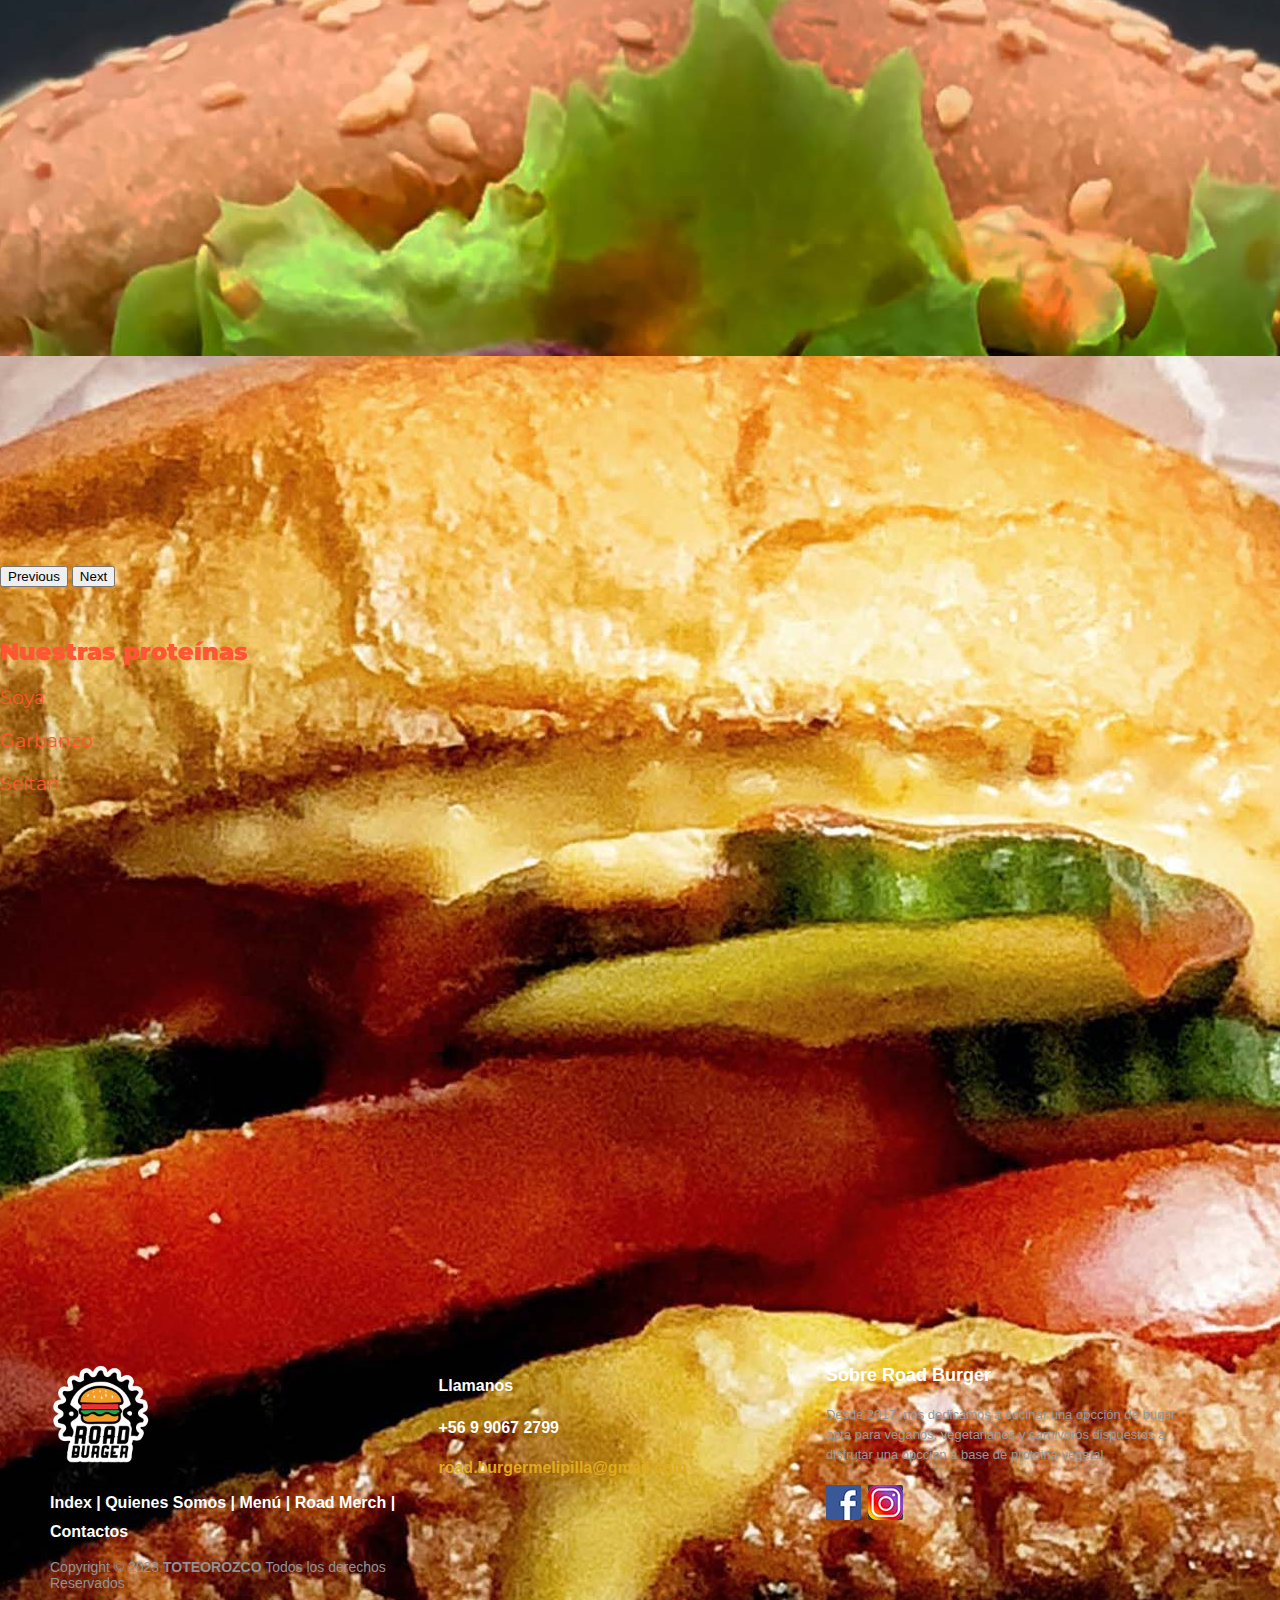
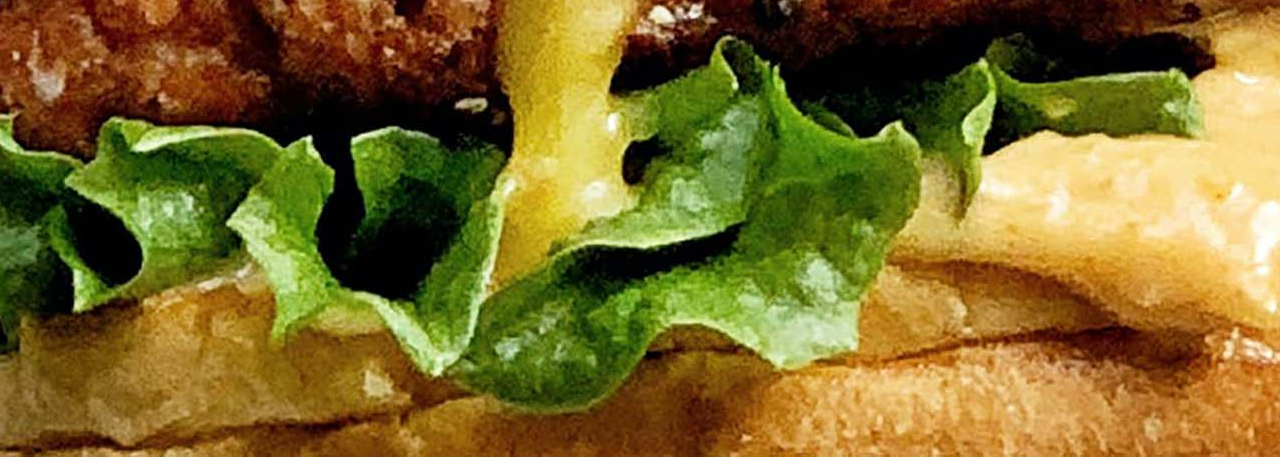
<file: index.html>
<!DOCTYPE html>
<html lang="en">
<head>
    <meta charset="UTF-8">
    <meta name="viewport" content="width=device-width, initial-scale=1.0">

    


<!--font-->
<link rel="preconnect" href="https://fonts.googleapis.com">
<link rel="preconnect" href="https://fonts.gstatic.com" crossorigin>
<link href="https://fonts.googleapis.com/css2?family=Mulish:wght@400;900&family=Poppins:wght@200;400;700&display=swap" rel="stylesheet">

    <title>ROADBURGER</title>

    <!--SEO-->
<meta name="description" content="Acá encontraras una alternativa de hamburguesas a base de proteina vegetal">
<meta keywords="keywords" content="">


<!--Favicon-->
<link rel="icon" href="./assets/icon/burger.png" >

<!--cssbootstrap-->
<link href="https://cdn.jsdelivr.net/npm/bootstrap@5.3.1/dist/css/bootstrap.min.css" rel="stylesheet" integrity="sha384-4bw+/aepP/YC94hEpVNVgiZdgIC5+VKNBQNGCHeKRQN+PtmoHDEXuppvnDJzQIu9" crossorigin="anonymous">

<!--css-->
<link rel="stylesheet" href="css/estilos.css">




<!--Animate.css-->
<link
rel="stylesheet"
href="https://cdnjs.cloudflare.com/ajax/libs/animate.css/4.1.1/animate.min.css"
>

</head>

<body>

    <!-- Inicio del menu -->

   
    
    <nav class="navbar navbar-expand-md mb-4 fs-4 tote">
      <div class="container-fluid">
      <!-- icono o nombre -->

      <a class="navbar-brand" href="index.html">
        <img class="logoroad animate__animated animate__flash"  src="./assets/road-burger-logo.png"  width="80px" alt="foto hamburguesa">
        
      </a>
          
      <!-- boton del menu -->

      <button class="navbar-toggler" type="button" data-bs-toggle="collapse" data-bs-target="#menu" aria-controls="navbarSupportedContent" aria-expanded="false" aria-label="Toggle navigation">
          <span class="navbar-toggler-icon"></span>
      </button>

        <!-- elementos del menu colapsable -->

      <div class="collapse navbar-collapse" id="menu">
        <ul class="navbar-nav ms-auto">
          <li class="nav-item">
            <a class="nav-link" href="./index.html">Inicio</a>
          </li>

          <li class="nav-item">
            <a class="nav-link" href="./paginas/quienessomos.html">Quienes Somos</a>
          </li>

          <li class="nav-item">
            <a class="nav-link" href="./paginas/menu.html">Menú</a>
          </li>

      
          <li class="nav-item">
            <a class="nav-link" href="./paginas/roadmerch.html">Road Merch</a>
          </li>

        
          
          <li class="nav-item">
            <a class="nav-link" href="./paginas/contactos.html">Contactanos</a>
          </li>
          
          
        </ul>

       


        
        
      </div>
   
      </div>  
    </nav>




      <!--primer nav
          <header class="header">
        <div class="logo">
            <a href="index.html">
            <img src="./assets/road-burger-logo.png" alt="Logo Road Burger">
        </div>
        <nav>
           <ul class="nav-links">
                <li><a href="./paginas/menu.html">Menú</a></li>
                <li><a href="./paginas/delivery.html">Delivery</a></li>
                <li><a href="./paginas/roadmerch.html">Road Merch</a></li>
                <li><a href="./paginas/quienessomos.html">Quienes Somos</a></li>
                <li><a href="./paginas/contactos.html">Contactos</a></li>
           </ul>            
        </nav>
            </header>
        -->




<!--contenido principal-->
<!--
<main>
    <div class= "imagen-slider" >
    <img src="../Road-Burger/assets/slide1.jpg" alt="ROAD" class="slider">
    </div>
</main> -->

<!-- Bootstrap slider -->


<div id="carouselExampleFade" class="carousel slide carousel-fade">
  <div class="carousel-inner">
    <div class="carousel-item active">
      <img src="./assets/slide01.jpg" class="d-block w-100" alt="...">
    </div>
    <div class="carousel-item">
      <img src="./assets/slide02.jpg" class="d-block w-100" alt="...">
    </div>
    <div class="carousel-item">
      <img src="./assets/slide03.jpg" class="d-block w-100" alt="...">
    </div>
  </div>
  <button class="carousel-control-prev" type="button" data-bs-target="#carouselExampleFade" data-bs-slide="prev">
    <span class="carousel-control-prev-icon" aria-hidden="true"></span>
    <span class="visually-hidden">Previous</span>
  </button>
  <button class="carousel-control-next" type="button" data-bs-target="#carouselExampleFade" data-bs-slide="next">
    <span class="carousel-control-next-icon" aria-hidden="true"></span>
    <span class="visually-hidden">Next</span>
  </button>
</div>

<!---->

<div class="container-proteinas text-center">
  <div class="row proteinas">
    <div class="col sm-4 prote">
      <h2>Nuestras proteínas</h2>
    </div>
    
   <div class="row protes">
    <div class="col sm-4 protetexto">
      <h3 class="protes">Soya</h3>
    </div>
    <div class="col sm-4 protetexto ">
     <h3>Garbanzo</h3>
    </div>
    <div class="col sm-4 protetexto">
     <h3>Seitan</h3> 
    </div>
  </div>
  </div>
</div>



<!--video-->

    <div class="contenedor-video">
        <iframe width="960" height="315" src="https://www.youtube.com/embed/HS24PywYlxg" title="hamburguesa" frameborder="0" allow="accelerometer; autoplay; clipboard-write; encrypted-media; gyroscope; picture-in-picture; web-share" allowfullscreen></iframe>
    </div>
    





<!--Footer-->
<footer class="footer-distributed">

  <div class="footer-left">
    <img src="./assets/road-burger-logo.png"  width="100px" alt="foto hamburguesa">

    <p class="footer-links">
      <a href="./index.html">Index</a>
      |
      <a href="/paginas/quienessomos.html">Quienes Somos</a>
      |
      <a href="/paginas/menu.html">Menú</a>
      |

      <a href="/paginas/roadmerch.html">Road Merch</a>

      |
      <a href="/paginas/contactos.html">Contactos</a>
  </p>

      <p class="footer-company-name">Copyright © 2023 <strong>TOTEOROZCO</strong> Todos los derechos Reservados</p>
  </div>

  <div class="footer-center">
      <div>
          <i class="fa fa-map-marker"></i>
          <p>Llamanos</p>
      </div>

      <div>
          <i class="fa fa-phone"></i>
          <p>+56 9 9067 2799</p>
      </div>
      <div>
          <i class="fa fa-envelope"></i>
          <p><a href="road.burgermelipilla@gmail.com">road.burgermelipilla@gmail.com</a></p>
      </div>
  </div>
  <div class="footer-right">
      <p class="footer-company-about">
          <span>Sobre Road Burger</span>
         Desde 2017, nos dedicamos a cocinar una opcción de buger apta para veganos, vegetarianos y carnivoros dispuestos a disfrutar una opccion a base de proteina vegetal
      </p>
      <div class="footer-icons">
          <a href="https://www.facebook.com/Roadburgerveg"><i class="fa fa-facebook"> <img src="./assets/facebook.png" alt="red social facebook"></i></a>
          <a href="https://www.instagram.com/roadburgermelipilla/"> <i class="fa fa-instagram"> <img src="./assets/instagram.png" alt="red social Instagram" </i> </a>
          
      </div>
  </div>
</footer>


<!--javabootstrap-->
<script src="https://cdn.jsdelivr.net/npm/bootstrap@5.3.1/dist/js/bootstrap.bundle.min.js" integrity="sha384-HwwvtgBNo3bZJJLYd8oVXjrBZt8cqVSpeBNS5n7C8IVInixGAoxmnlMuBnhbgrkm" crossorigin="anonymous"></script>

</body>
</html>
</file>
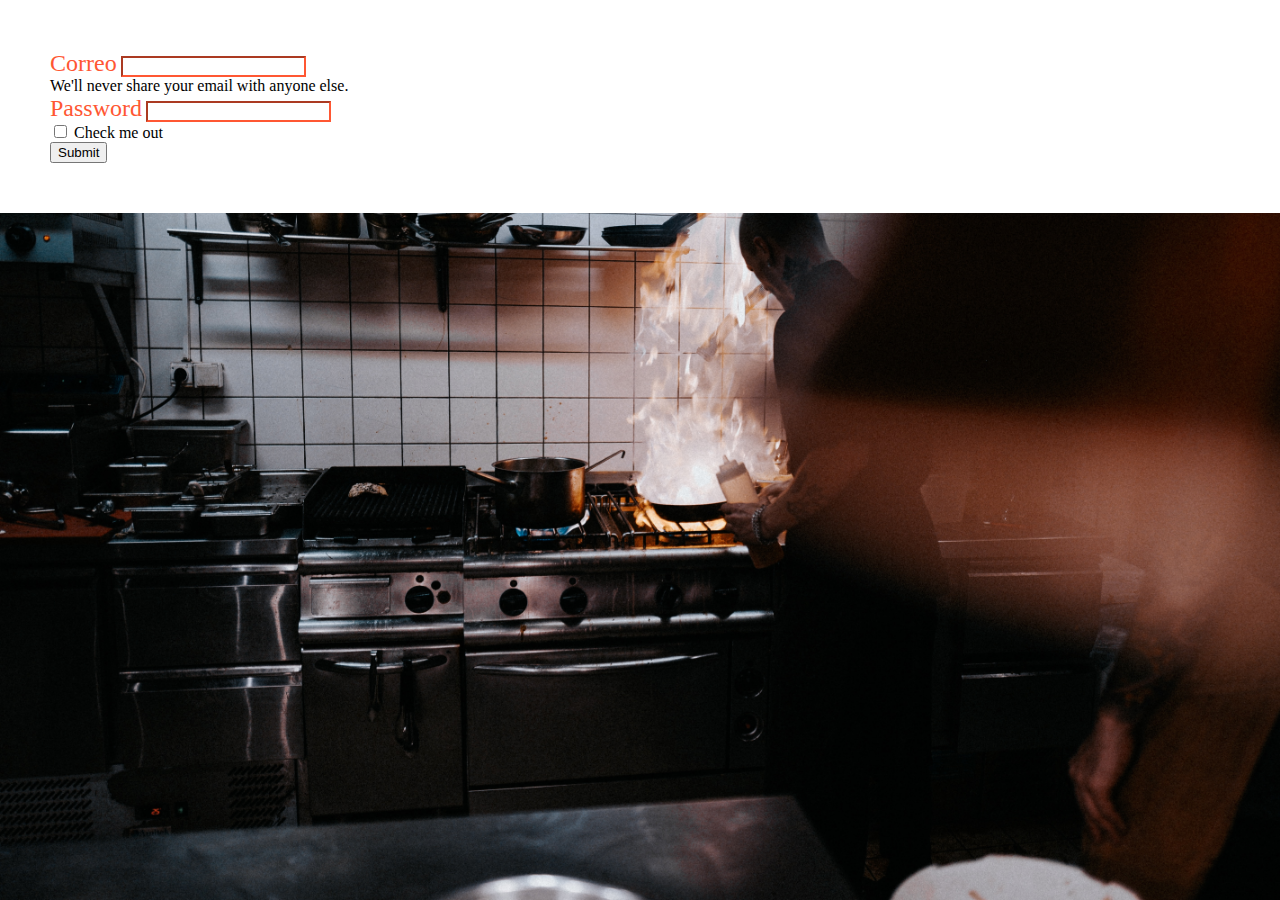
<file: paginas/contacto-ejm.html>
<head>

    <!--cssbootstrap-->
    <link href="https://cdn.jsdelivr.net/npm/bootstrap@5.3.1/dist/css/bootstrap.min.css" rel="stylesheet" integrity="sha384-4bw+/aepP/YC94hEpVNVgiZdgIC5+VKNBQNGCHeKRQN+PtmoHDEXuppvnDJzQIu9" crossorigin="anonymous">
    
    <!--css-->
    <link rel="stylesheet" href="../css/estilos.css">
    
</head>
    <body>
        <div class="container-fluid contacto1">
            <div class="row">
                <form class="col-8">
                    <div class="mb-4">
                      <label for="exampleInputEmail1" class="form-label">Correo</label>
                      <input type="email" class="form-control" id="exampleInputEmail1" aria-describedby="emailHelp">
                      <div id="emailHelp" class="form-text">We'll never share your email with anyone else.</div>
                    </div>
                    <div class="mb-3">
                      <label for="exampleInputPassword1" class="form-label">Password</label>
                      <input type="password" class="form-control" id="exampleInputPassword1">
                    </div>
                    <div class="mb-3 form-check">
                      <input type="checkbox" class="form-check-input" id="exampleCheck1">
                      <label class="form-check-label" for="exampleCheck1">Check me out</label>
                    </div>
                    <button type="submit" class="btn btn-primary">Submit</button>
                  </form>
            </div>
        </div>
    </body>
</file>
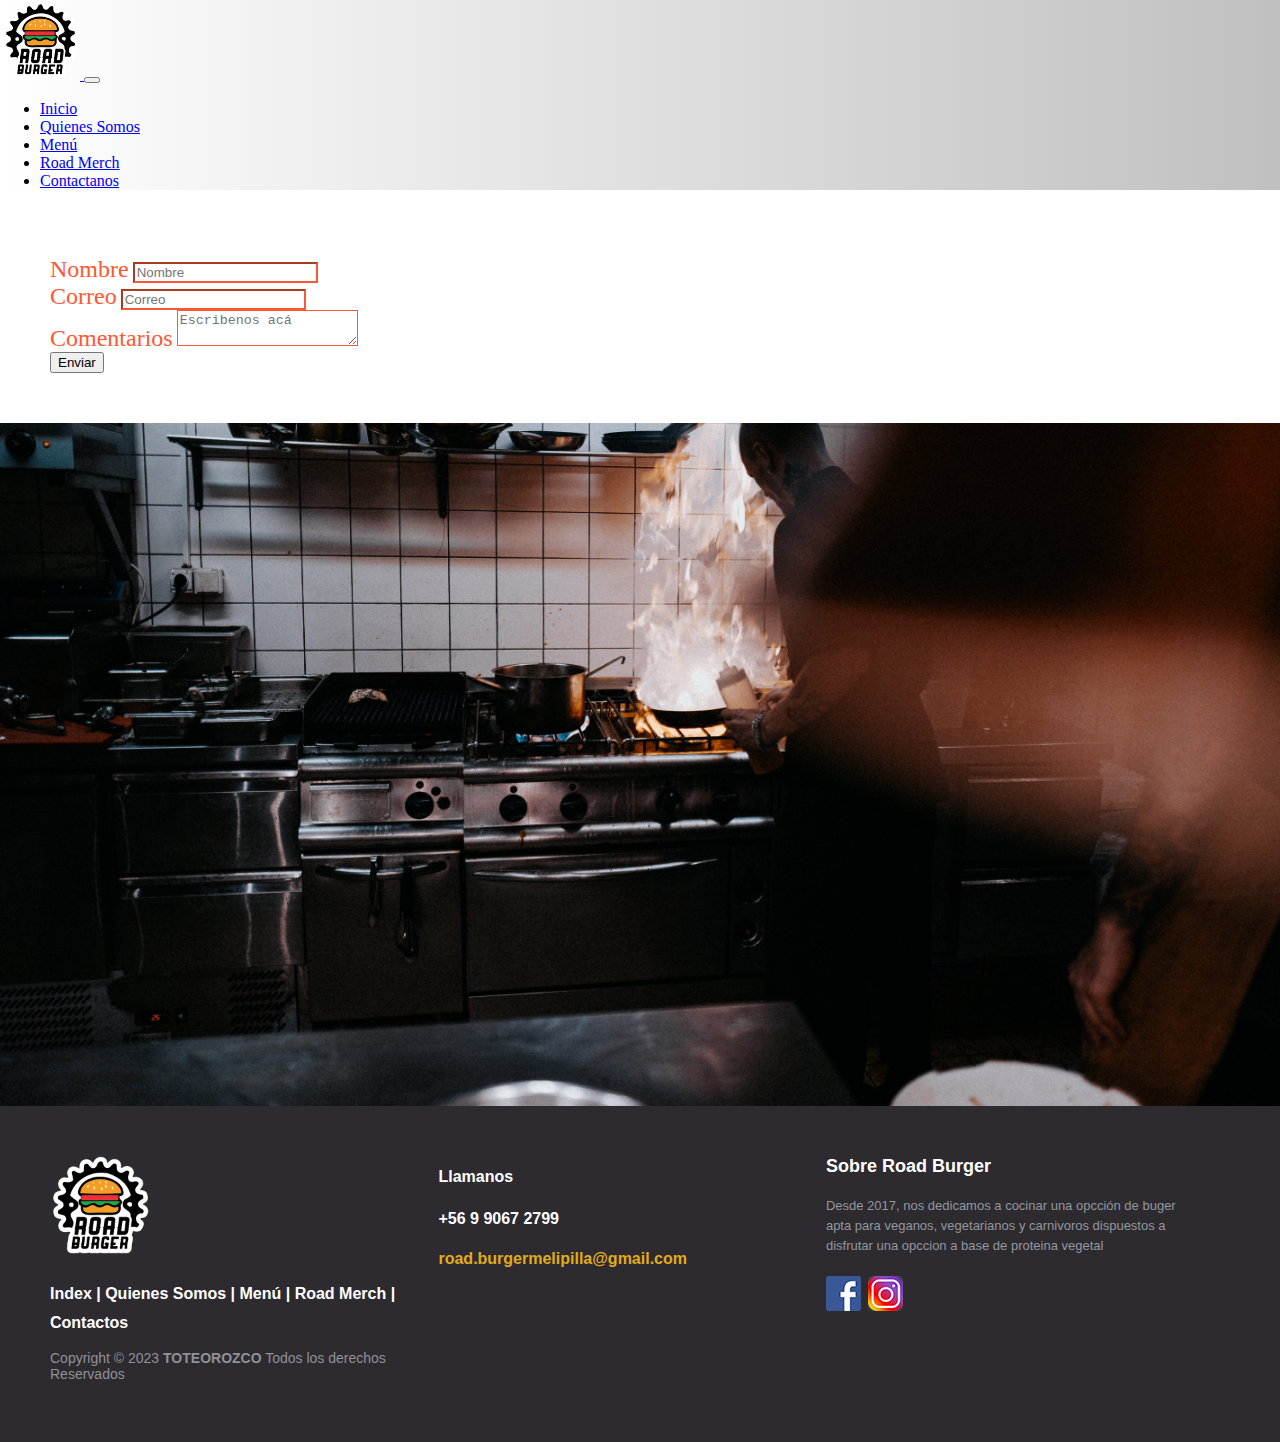
<file: paginas/contactos.html>
<!DOCTYPE html>
<html lang="en">
<head>
    <meta charset="UTF-8">
    <meta name="viewport" content="width=device-width, initial-scale=1.0">
<!--font-->
<link rel="preconnect" href="https://fonts.googleapis.com">
<link rel="preconnect" href="https://fonts.gstatic.com" crossorigin>
<link href="https://fonts.googleapis.com/css2?family=Mulish:wght@400;900&family=Poppins:wght@200;400;700&display=swap" rel="stylesheet">

    <title>ROADBURGER</title>

<!--Favicon-->
<link rel="icon" href="../assets/icon/burger.png" >

<!--cssbootstrap-->
<link href="https://cdn.jsdelivr.net/npm/bootstrap@5.3.1/dist/css/bootstrap.min.css" rel="stylesheet" integrity="sha384-4bw+/aepP/YC94hEpVNVgiZdgIC5+VKNBQNGCHeKRQN+PtmoHDEXuppvnDJzQIu9" crossorigin="anonymous">


<!--css-->
<link rel="stylesheet" href="../css/estilos.css">



</head>

<body>

  
    <!-- Inicio del menu -->

   
    
    <nav class="navbar navbar-expand-md   fs-4"   style="bg:#FFF ;">
      <div class="container-fluid">
      <!-- icono o nombre -->

      <a class="navbar-brand"   href="../index.html">
        <img src="../assets/road-burger-logo.png"  width="80px" alt="foto hamburguesa">
        
      </a>
          
      <!-- boton del menu -->

      <button class="navbar-toggler" type="button" data-bs-toggle="collapse" data-bs-target="#menu" aria-controls="navbarSupportedContent" aria-expanded="false" aria-label="Toggle navigation">
          <span class="navbar-toggler-icon"></span>
      </button>

        <!-- elementos del menu colapsable -->

      <div class="collapse navbar-collapse" id="menu">
        <ul class="navbar-nav ms-auto">
          <li class="nav-item">
            <a class="nav-link active" aria-current="page" href="../index.html">Inicio</a>
          </li>



            <li class="nav-item">
            <a class="nav-link" href="../paginas/quienessomos.html">Quienes Somos</a>
          </li>

          
          <li class="nav-item">
            <a class="nav-link" href="../paginas/menu.html">Menú</a>
          </li>

          
          <li class="nav-item">
            <a class="nav-link" href="../paginas/roadmerch.html">Road Merch</a>
          </li>

        
          
          <li class="nav-item">
            <a class="nav-link" href="../paginas/contactos.html">Contactanos</a>
          </li>
          
          
        </ul>

        
      </div>
      </div>  
    </nav>
<!-- FIN del menu colapsable -->

  

<!--inicio Contacto-->

<div class="container-fluid contacto1">
  <div class="row pt-4">
      <form class="col-8">
          <div class="mb-4">
            <label for="formGroupExampleInput" class="form-label">Nombre</label>
            <input type="text" class="form-control" id="formGroupExampleInput" placeholder="Nombre">
          </div>

          <div class="mb-3">
            <label for="exampleInputEmail1" class="form-label">Correo</label>
            <input type="mail" class="form-control" id="exampleInputPassword1"  placeholder="Correo">
          </div>

          <div class="mb-3">
          <label for="floatingTextarea" class="form-label">Comentarios</label>
          <textarea class="form-control" placeholder="Escribenos acá" id="floatingTextarea"></textarea>
          </div>

          <button type="submit" class="btn btn-primary">Enviar</button>
        </div>
  
        
        
       </form>
  </div>
</div>






<!--Footer-->
<footer class="footer-distributed">

  <div class="footer-left">
    <img src="../assets/road-burger-logo.png"  width="100px" alt="Logo de Road Burger">

    <p class="footer-links">
      <a href="../index.html">Index</a>
      |
      <a href="/paginas/quienessomos.html">Quienes Somos</a>
      |
      <a href="/paginas/menu.html">Menú</a>
      |

      <a href="/paginas/roadmerch.html">Road Merch</a>

      |
      <a href="/paginas/contactos.html">Contactos</a>
  </p>

      <p class="footer-company-name">Copyright © 2023 <strong>TOTEOROZCO</strong> Todos los derechos Reservados</p>
  </div>

  <div class="footer-center">
      <div>
          <i class="fa fa-map-marker"></i>
          <p>Llamanos</p>
      </div>

      <div>
          <i class="fa fa-phone"></i>
          <p>+56 9 9067 2799</p>
      </div>
      <div>
          <i class="fa fa-envelope"></i>
          <p><a href="road.burgermelipilla@gmail.com">road.burgermelipilla@gmail.com</a></p>
      </div>
  </div>
  <div class="footer-right">
      <p class="footer-company-about">
          <span>Sobre Road Burger</span>
         Desde 2017, nos dedicamos a cocinar una opcción de buger apta para veganos, vegetarianos y carnivoros dispuestos a disfrutar una opccion a base de proteina vegetal
      </p>
      <div class="footer-icons">
          <a href="https://www.facebook.com/Roadburgerveg"><i class="fa fa-facebook"> <img src="../assets/facebook.png" alt="red social facebook"></i></a>
          <a href="https://www.instagram.com/roadburgermelipilla/"> <i class="fa fa-instagram"> <img src="../assets/instagram.png" alt="red social Instagram" </i> </a>
          
      </div>
  </div>
</footer>

</main>


 <!--javabootstrap-->
 <script src="https://cdn.jsdelivr.net/npm/bootstrap@5.3.1/dist/js/bootstrap.bundle.min.js" integrity="sha384-HwwvtgBNo3bZJJLYd8oVXjrBZt8cqVSpeBNS5n7C8IVInixGAoxmnlMuBnhbgrkm" crossorigin="anonymous"></script>


</body>
</html>
</file>
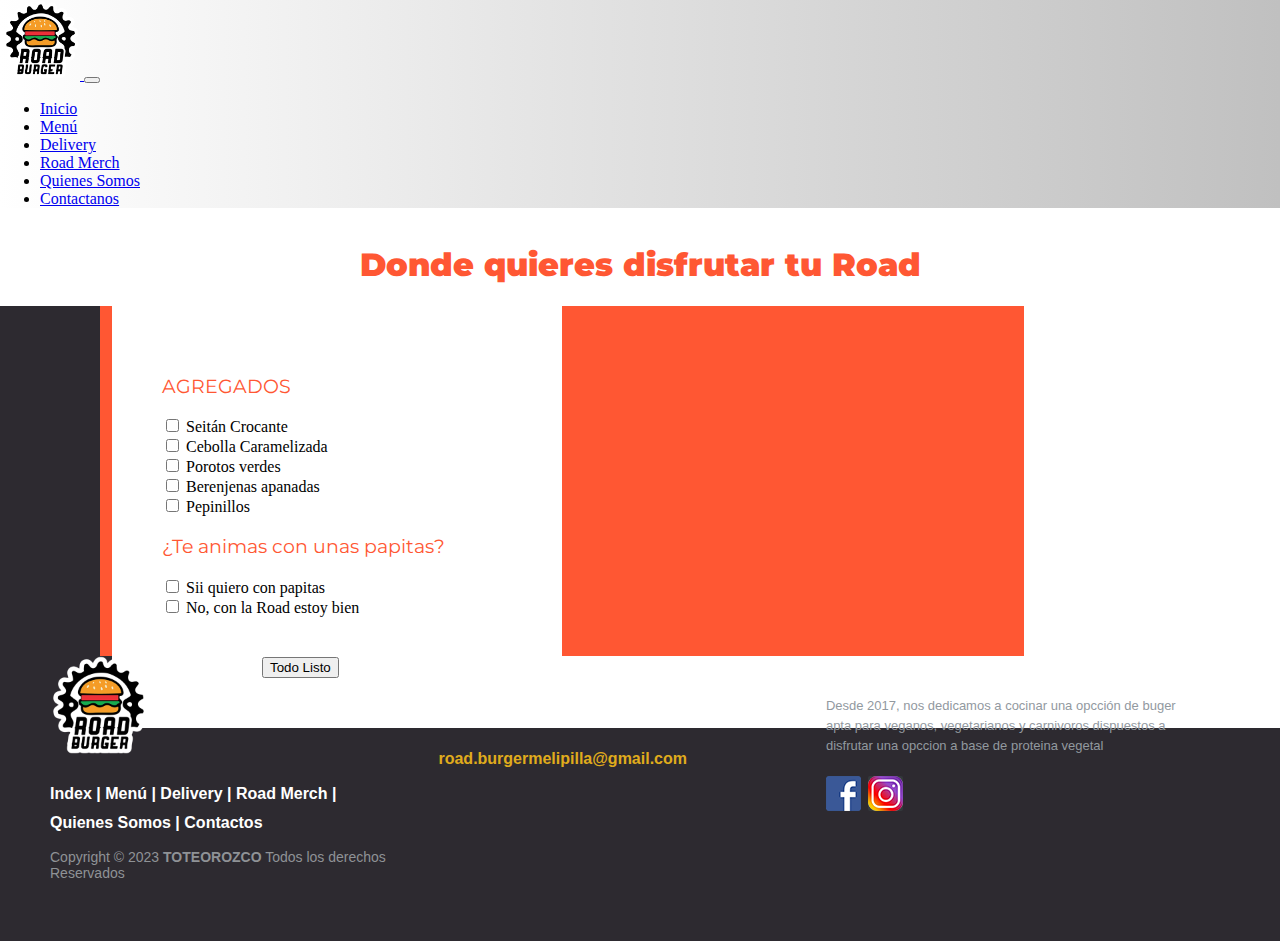
<file: paginas/delivery.html>
<!DOCTYPE html>
<html lang="en">
<head>
    <meta charset="UTF-8">
    <meta name="viewport" content="width=device-width, initial-scale=1.0">
<!--font-->
<link rel="preconnect" href="https://fonts.googleapis.com">
<link rel="preconnect" href="https://fonts.gstatic.com" crossorigin>
<link href="https://fonts.googleapis.com/css2?family=Mulish:wght@400;900&family=Poppins:wght@200;400;700&display=swap" rel="stylesheet">

    <title>ROADBURGER</title>

<!--Favicon-->
<link rel="icon" href="../assets/icon/burger.png" >

<!--cssbootstrap-->
<link href="https://cdn.jsdelivr.net/npm/bootstrap@5.3.1/dist/css/bootstrap.min.css" rel="stylesheet" integrity="sha384-4bw+/aepP/YC94hEpVNVgiZdgIC5+VKNBQNGCHeKRQN+PtmoHDEXuppvnDJzQIu9" crossorigin="anonymous">


<!--css-->
<link rel="stylesheet" href="../css/estilos.css">


</head>

<body>

    <!-- Inicio del menu -->

   
    
    <nav class="navbar navbar-expand-md  mb-4 fs-4"   style="bg:#FFF ;">
        <div class="container-fluid">
        <!-- icono o nombre -->
  
        <a class="navbar-brand" href="../index.html">
          <img src="../assets/road-burger-logo.png"  width="80px" alt="foto hamburguesa">
          
        </a>
            
        <!-- boton del menu -->
  
        <button class="navbar-toggler" type="button" data-bs-toggle="collapse" data-bs-target="#menu" aria-controls="navbarSupportedContent" aria-expanded="false" aria-label="Toggle navigation">
            <span class="navbar-toggler-icon"></span>
        </button>
  
          <!-- elementos del menu colapsable -->
  
        <div class="collapse navbar-collapse" id="menu">
          <ul class="navbar-nav ms-auto">
            <li class="nav-item">
              <a class="nav-link active" aria-current="page" href="../index.html">Inicio</a>
            </li>
  
            <li class="nav-item">
              <a class="nav-link" href="../paginas/menu.html">Menú</a>
            </li>
  
            <li class="nav-item">
              <a class="nav-link" href="../paginas/delivery.html">Delivery</a>
            </li>
  
            <li class="nav-item">
              <a class="nav-link" href="../paginas/roadmerch.html">Road Merch</a>
            </li>
  
            <li class="nav-item">
              <a class="nav-link" href="../paginas/quienessomos.html">Quienes Somos</a>
            </li>
            
            <li class="nav-item">
              <a class="nav-link" href="../paginas/contactos.html">Contactanos</a>
            </li>
            
            
          </ul>
  
         
  
  
          
          
        </div>
     
        </div>  
      </nav>
  



<main>
    <div class="dondedelivery">
    <h1>Donde quieres disfrutar tu Road</h1>
</div>
<div class="cont-deli">
<div class="caja1">

    <form>
        <h3>AGREGADOS</h3>
        <input type="checkbox" id="opcion1" name="opcion1" value="opcion1">
        <label for="opcion1">Seitán Crocante</label><br>
        
        <input type="checkbox" id="opcion2" name="opcion2" value="opcion2">
        <label for="opcion2">Cebolla Caramelizada</label><br>
        
        <input type="checkbox" id="opcion3" name="opcion3" value="opcion3">
        <label for="opcion3">Porotos verdes</label><br>
        
        <input type="checkbox" id="opcion4" name="opcion4" value="opcion4">
        <label for="opcion4">Berenjenas apanadas</label><br>
        
        <input type="checkbox" id="opcion5" name="opcion5" value="opcion5">
        <label for="opcion5">Pepinillos</label><br>
        
        <h3>¿Te animas con unas papitas?</h3>
        <input type="checkbox" id="opcion6" name="opcion6" value="opcion6">
        <label for="opcion6">Sii quiero con papitas</label><br>
        <input type="checkbox" id="opcion7" name="opcion7" value="opcion7">
        <label for="opcion7">No, con la Road estoy bien</label><br>

        <button class="listo">Todo Listo</button>
      </form>


</div>

<div class="caja2">

</div>

</div>




</main>





<!--Footer-->
<footer class="footer-distributed">

  <div class="footer-left">
    <img src="../assets/road-burger-logo.png"  width="100px" alt="Logo de Road Burger">

      <p class="footer-links">
          <a href="../index.html">Index</a>
          |
          <a href="/paginas/menu.html">Menú</a>
          |
          <a href="/paginas/delivery.html">Delivery</a>
          |
          <a href="/paginas/roadmerch.html">Road Merch</a>
          |
          <a href="/paginas/quienessomos.html">Quienes Somos</a>
          |
          <a href="/paginas/contactos.html">Contactos</a>
      </p>

      <p class="footer-company-name">Copyright © 2023 <strong>TOTEOROZCO</strong> Todos los derechos Reservados</p>
  </div>

  <div class="footer-center">
      <div>
          <i class="fa fa-map-marker"></i>
          <p>Llamanos</p>
      </div>

      <div>
          <i class="fa fa-phone"></i>
          <p>+56 9 9067 2799</p>
      </div>
      <div>
          <i class="fa fa-envelope"></i>
          <p><a href="road.burgermelipilla@gmail.com">road.burgermelipilla@gmail.com</a></p>
      </div>
  </div>
  <div class="footer-right">
      <p class="footer-company-about">
          <span>Sobre Road Burger</span>
         Desde 2017, nos dedicamos a cocinar una opcción de buger apta para veganos, vegetarianos y carnivoros dispuestos a disfrutar una opccion a base de proteina vegetal
      </p>
      <div class="footer-icons">
          <a href="https://www.facebook.com/Roadburgerveg"><i class="fa fa-facebook"> <img src="../assets/facebook.png" alt="red social facebook"></i></a>
          <a href="https://www.instagram.com/roadburgermelipilla/"> <i class="fa fa-instagram"> <img src="../assets/instagram.png" alt="red social Instagram" </i> </a>
          
      </div>
  </div>
</footer>



 <!--javabootstrap-->
 <script src="https://cdn.jsdelivr.net/npm/bootstrap@5.3.1/dist/js/bootstrap.bundle.min.js" integrity="sha384-HwwvtgBNo3bZJJLYd8oVXjrBZt8cqVSpeBNS5n7C8IVInixGAoxmnlMuBnhbgrkm" crossorigin="anonymous"></script>


</body>
</html>
</file>
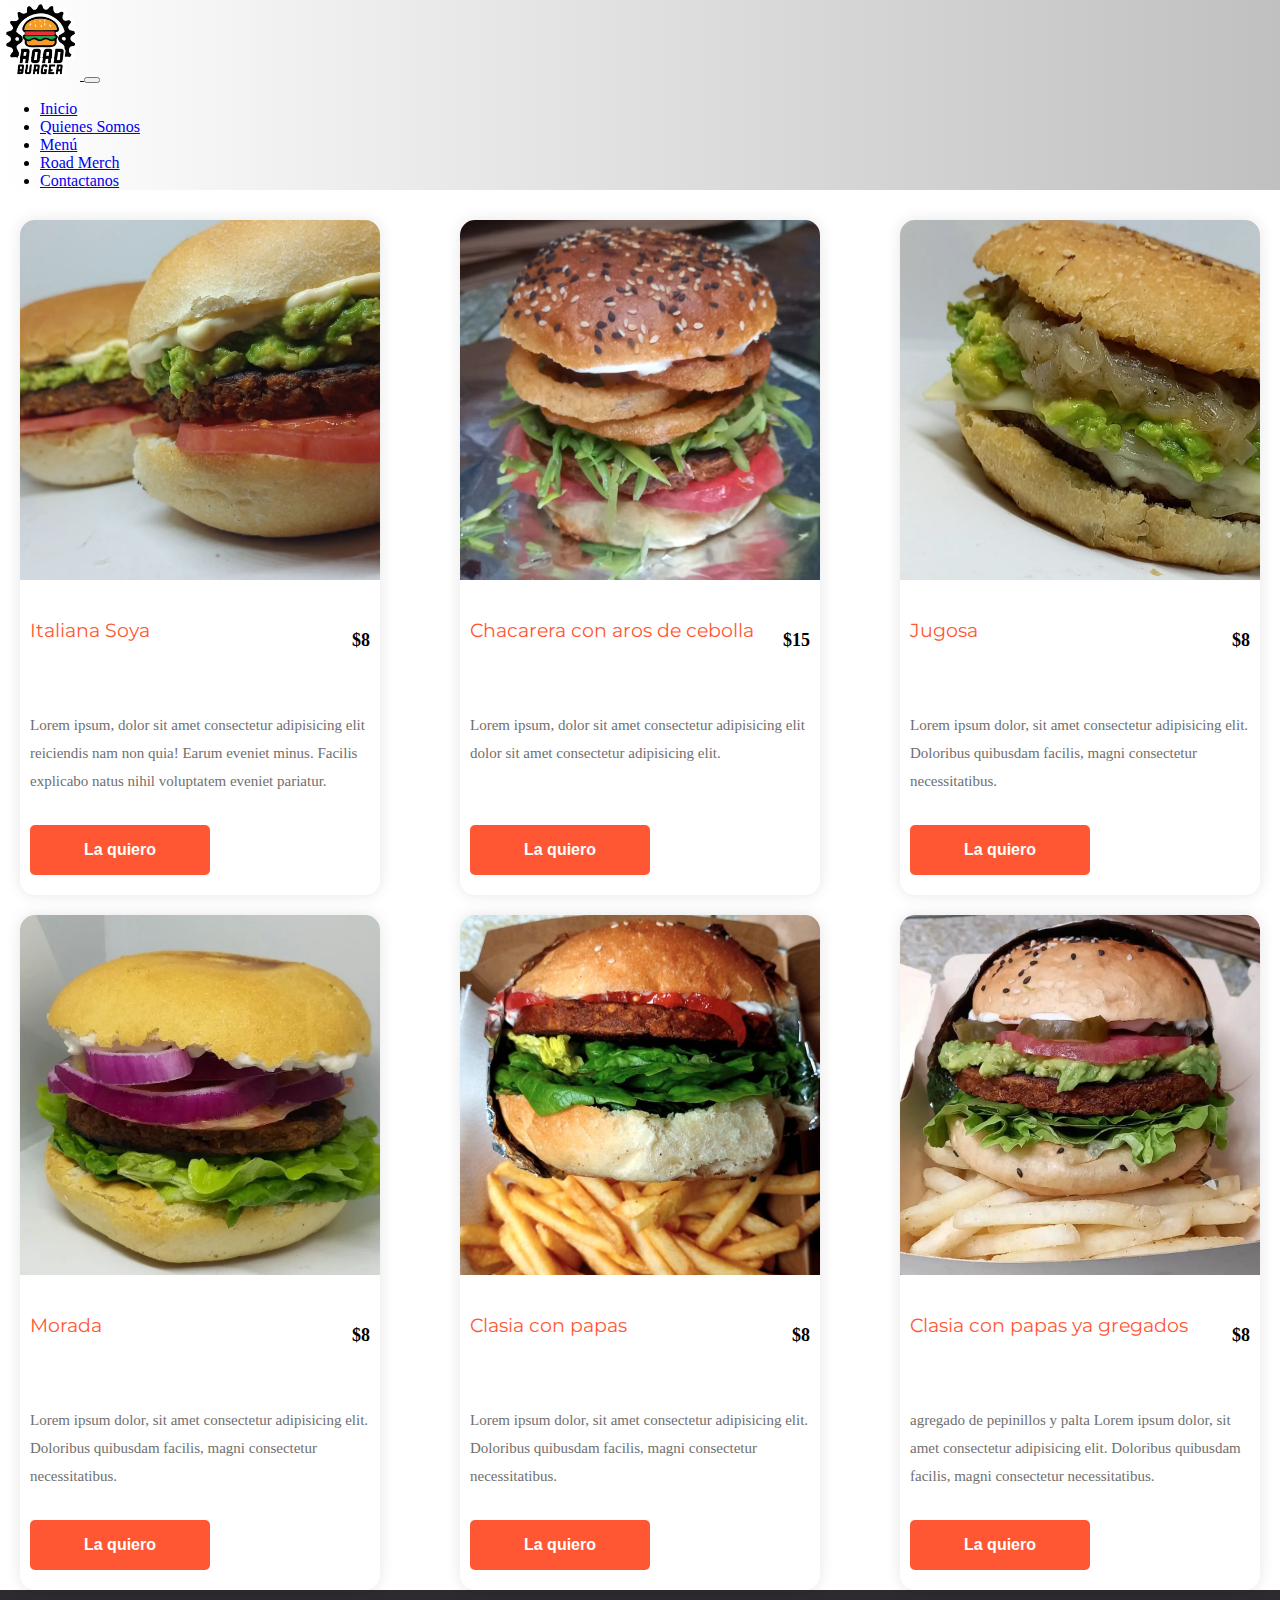
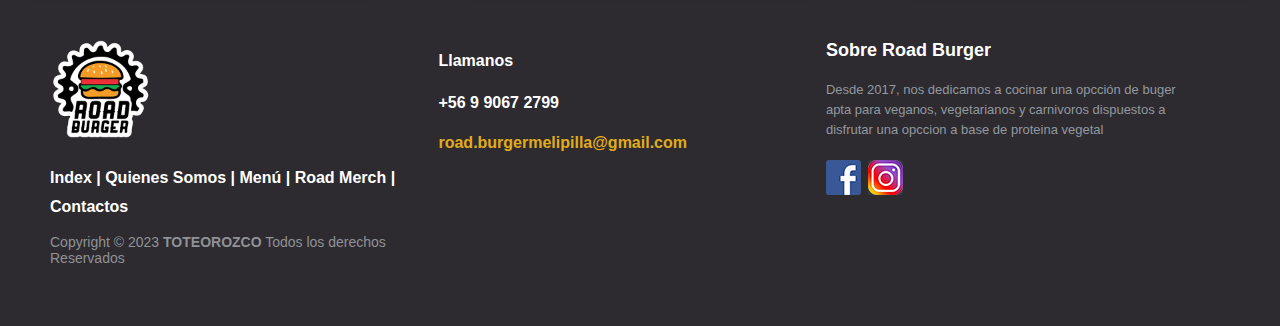
<file: paginas/menu.html>
<!DOCTYPE html>
<html lang="en">
<head>
    <meta charset="UTF-8">
    <meta name="viewport" content="width=device-width, initial-scale=1.0">
    <!-- Font -->
    <link rel="preconnect" href="https://fonts.googleapis.com">
    <link rel="preconnect" href="https://fonts.gstatic.com" crossorigin>
    <link href="https://fonts.googleapis.com/css2?family=Mulish:wght@400;900&family=Poppins:wght@200;400;700&display=swap" rel="stylesheet">
    <title>ROADBURGER</title>
    <!-- Favicon -->
    <link rel="icon" href="../assets/icon/burger.png" >
<!--cssbootstrap-->
<link href="https://cdn.jsdelivr.net/npm/bootstrap@5.3.1/dist/css/bootstrap.min.css" rel="stylesheet" integrity="sha384-4bw+/aepP/YC94hEpVNVgiZdgIC5+VKNBQNGCHeKRQN+PtmoHDEXuppvnDJzQIu9" crossorigin="anonymous">

    <!-- CSS -->
    <link rel="stylesheet" href="../css/estilos.css">

</head>

<body>

    
    <nav class="navbar navbar-expand-md  mb-4  fs-4"  style="bg:#FFF ;">
        <div class="container-fluid">
        <!-- icono o nombre -->
  
        <a class="navbar-brand" href="../index.html">
          <img src="../assets/road-burger-logo.png"  width="80px" alt="foto hamburguesa">
          
        </a>
            
        <!-- boton del menu -->
  
        <button class="navbar-toggler" type="button" data-bs-toggle="collapse" data-bs-target="#menu" aria-controls="navbarSupportedContent" aria-expanded="false" aria-label="Toggle navigation">
            <span class="navbar-toggler-icon"></span>
        </button>
  
          <!-- elementos del menu colapsable -->
  
        <div class="collapse navbar-collapse" id="menu">
          <ul class="navbar-nav ms-auto">
            <li class="nav-item">
              <a class="nav-link active" aria-current="page" href="../index.html">Inicio</a>
            </li>

            <li class="nav-item">
                <a class="nav-link" href="../paginas/quienessomos.html">Quienes Somos</a>
            </li>


            <li class="nav-item">
            <a class="nav-link" href="../paginas/menu.html">Menú</a>
            </li>

        
            <li class="nav-item">
            <a class="nav-link" href="../paginas/roadmerch.html">Road Merch</a>
            </li>

            
            <li class="nav-item">
            <a class="nav-link" href="../paginas/contactos.html">Contactanos</a>
            </li>
            
            <!--delivery
            <li class="nav-item">
                <a class="nav-link" href="../paginas/delivery.html">Delivery</a>
              </li>
            -->
          </ul>
  
         
  
  
          
          
        </div>
     
        </div>  
      </nav>
  
  



    
    <div class="menu">
        <div class="comida-items">
            <img src="../assets/road 4.jfif">
            <div class="contenido-menu">
                <div class="contenido-sub">
                    <h3>Italiana Soya</h3>
                    <h5 class="precio"> $8 </h5>
                </div>
                <p>Lorem ipsum, dolor sit amet consectetur adipisicing elit reiciendis nam non quia! Earum eveniet minus. Facilis explicabo natus nihil voluptatem eveniet pariatur.</p>
                <button href="./delivery.html">La quiero </button>
               
            </div>
        </div>

        <div class="comida-items">
            <img src="../assets/road2.jfif">
            <div class="contenido-menu">
                <div class="contenido-sub">
                    <h3>Chacarera con aros de cebolla</h3>
                    <h5 class="precio"> $15 </h5>
                </div>
                <p>Lorem ipsum, dolor sit amet consectetur adipisicing elit dolor sit amet consectetur adipisicing elit.</p>
                <button>La quiero</button>
            </div>
        </div>

        <div class="comida-items">
            <img src="../assets/road3.jpg.jfif">
            <div class="contenido-menu">
                <div class="contenido-sub">
                    <h3>Jugosa</h3>
                    <h5 class="precio"> $8 </h5>
                </div>
                <p>Lorem ipsum dolor, sit amet consectetur adipisicing elit. Doloribus quibusdam facilis, magni consectetur necessitatibus.</p>
                <button>La quiero</button>
            </div>
        </div>


        <div class="comida-items">
            <img src="../assets/road1.jfif">
            <div class="contenido-menu">
                <div class="contenido-sub">
                    <h3>Morada</h3>
                    <h5 class="precio"> $8 </h5>
                </div>
                <p>Lorem ipsum dolor, sit amet consectetur adipisicing elit. Doloribus quibusdam facilis, magni consectetur necessitatibus.</p>
                <button>La quiero</button>
            </div>
        </div>

        

        <div class="comida-items">
            <img src="../assets/road5.jpg">
            <div class="contenido-menu">
                <div class="contenido-sub">
                    <h3>Clasia con papas</h3>
                    <h5 class="precio"> $8 </h5>
                </div>
                <p>Lorem ipsum dolor, sit amet consectetur adipisicing elit. Doloribus quibusdam facilis, magni consectetur necessitatibus.</p>
                <button>La quiero</button>
            </div>
        </div>

        
        <div class="comida-items">
            <img src="../assets/road6.webp">
            <div class="contenido-menu">
                <div class="contenido-sub">
                    <h3>Clasia con papas ya gregados</h3>
                    <h5 class="precio"> $8 </h5>
                </div>
                <p> agregado de pepinillos y palta Lorem ipsum dolor, sit amet consectetur adipisicing elit. Doloribus quibusdam facilis, magni consectetur necessitatibus.</p>
                <button>La quiero</button>
            </div>
        </div>


        </div>
    </div>


    </div>






<!--Footer-->
<footer class="footer-distributed">

    <div class="footer-left">
      <img src="../assets/road-burger-logo.png"  width="100px" alt="Logo de Road Burger">
  
        <p class="footer-links">
            <a href="../index.html">Index</a>
            |
            <a href="/paginas/quienessomos.html">Quienes Somos</a>
            |
            <a href="/paginas/menu.html">Menú</a>
            |

            <a href="/paginas/roadmerch.html">Road Merch</a>

            |
            <a href="/paginas/contactos.html">Contactos</a>
        </p>
  
        <p class="footer-company-name">Copyright © 2023 <strong>TOTEOROZCO</strong> Todos los derechos Reservados</p>
    </div>
  
    <div class="footer-center">
        <div>
            <i class="fa fa-map-marker"></i>
            <p>Llamanos</p>
        </div>
  
        <div>
            <i class="fa fa-phone"></i>
            <p>+56 9 9067 2799</p>
        </div>
        <div>
            <i class="fa fa-envelope"></i>
            <p><a href="road.burgermelipilla@gmail.com">road.burgermelipilla@gmail.com</a></p>
        </div>
    </div>
    <div class="footer-right">
        <p class="footer-company-about">
            <span>Sobre Road Burger</span>
           Desde 2017, nos dedicamos a cocinar una opcción de buger apta para veganos, vegetarianos y carnivoros dispuestos a disfrutar una opccion a base de proteina vegetal
        </p>
        <div class="footer-icons">
            <a href="https://www.facebook.com/Roadburgerveg"><i class="fa fa-facebook"> <img src="../assets/facebook.png" alt="red social facebook"></i></a>
            <a href="https://www.instagram.com/roadburgermelipilla/"> <i class="fa fa-instagram"> <img src="../assets/instagram.png" alt="red social Instagram" </i> </a>
            
        </div>
    </div>
  </footer>
  


    <!--javabootstrap-->
<script src="https://cdn.jsdelivr.net/npm/bootstrap@5.3.1/dist/js/bootstrap.bundle.min.js" integrity="sha384-HwwvtgBNo3bZJJLYd8oVXjrBZt8cqVSpeBNS5n7C8IVInixGAoxmnlMuBnhbgrkm" crossorigin="anonymous"></script>

</body>
</html>
</file>
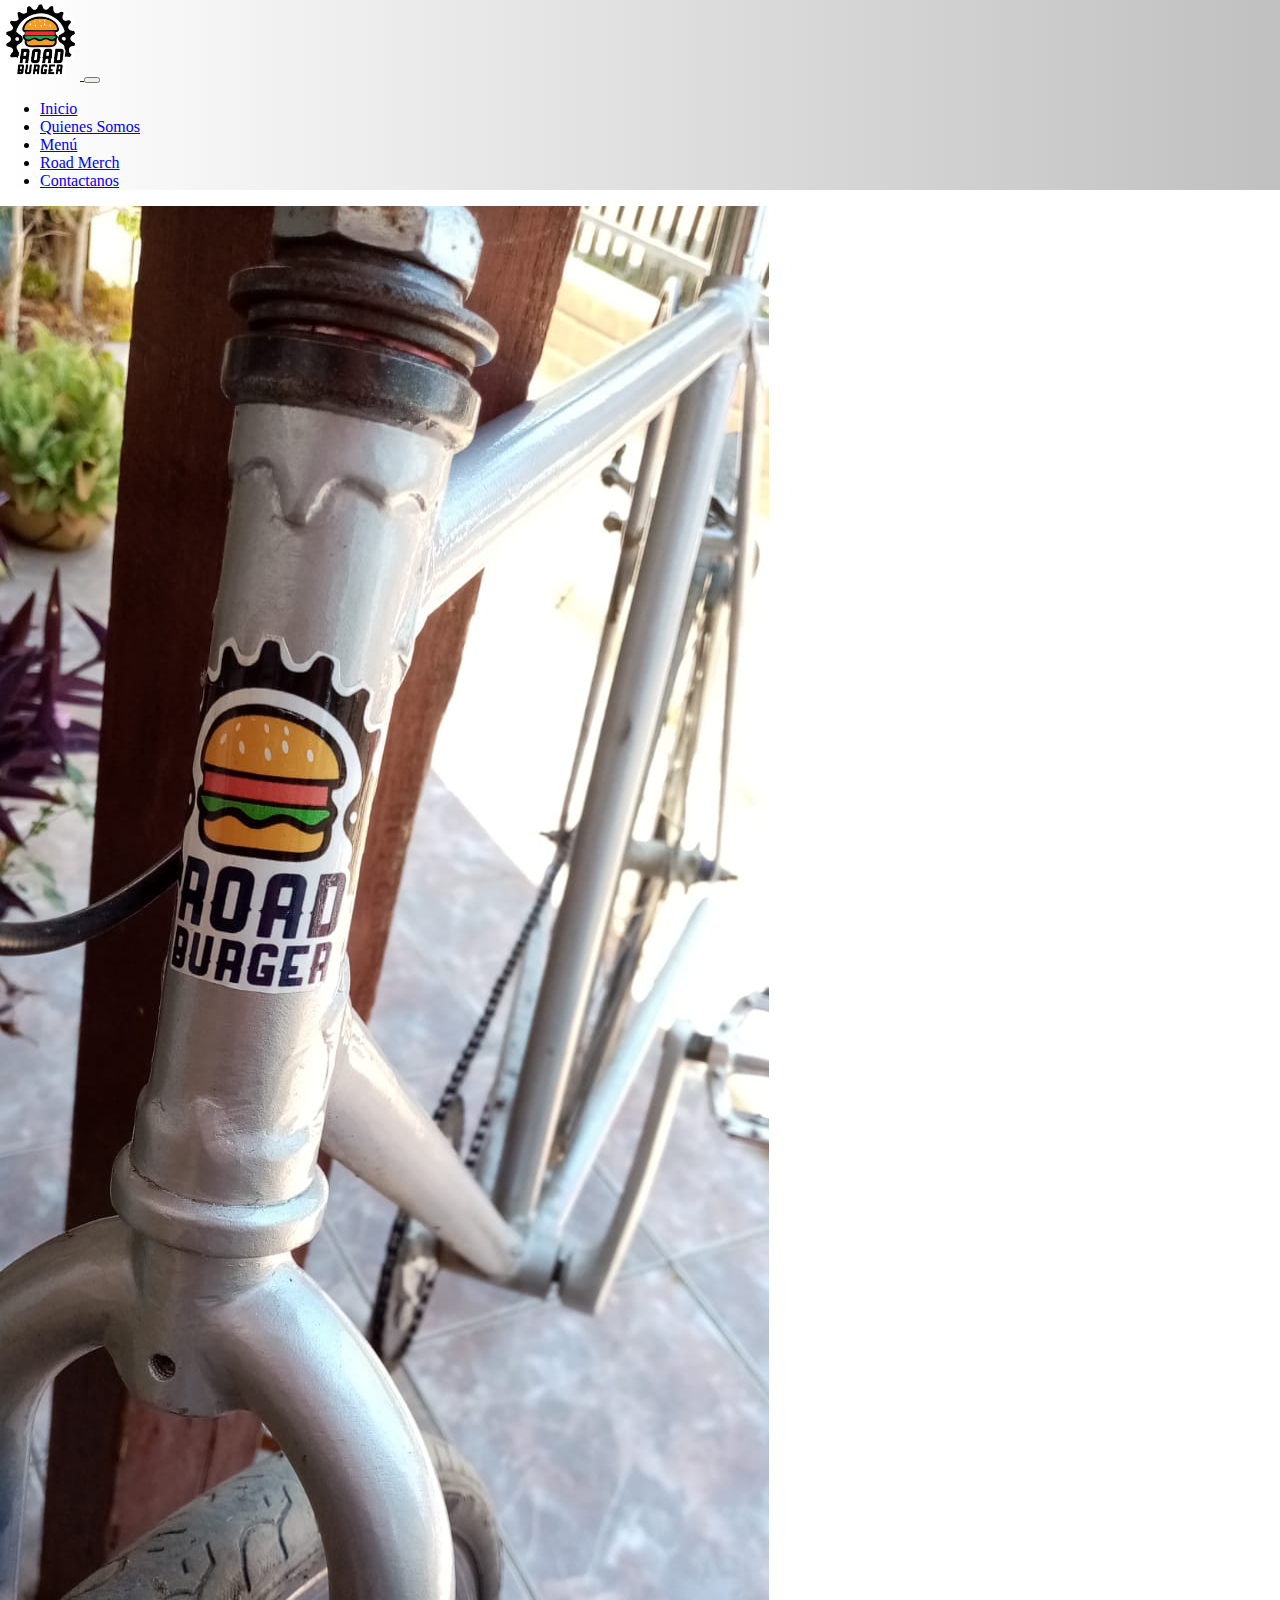
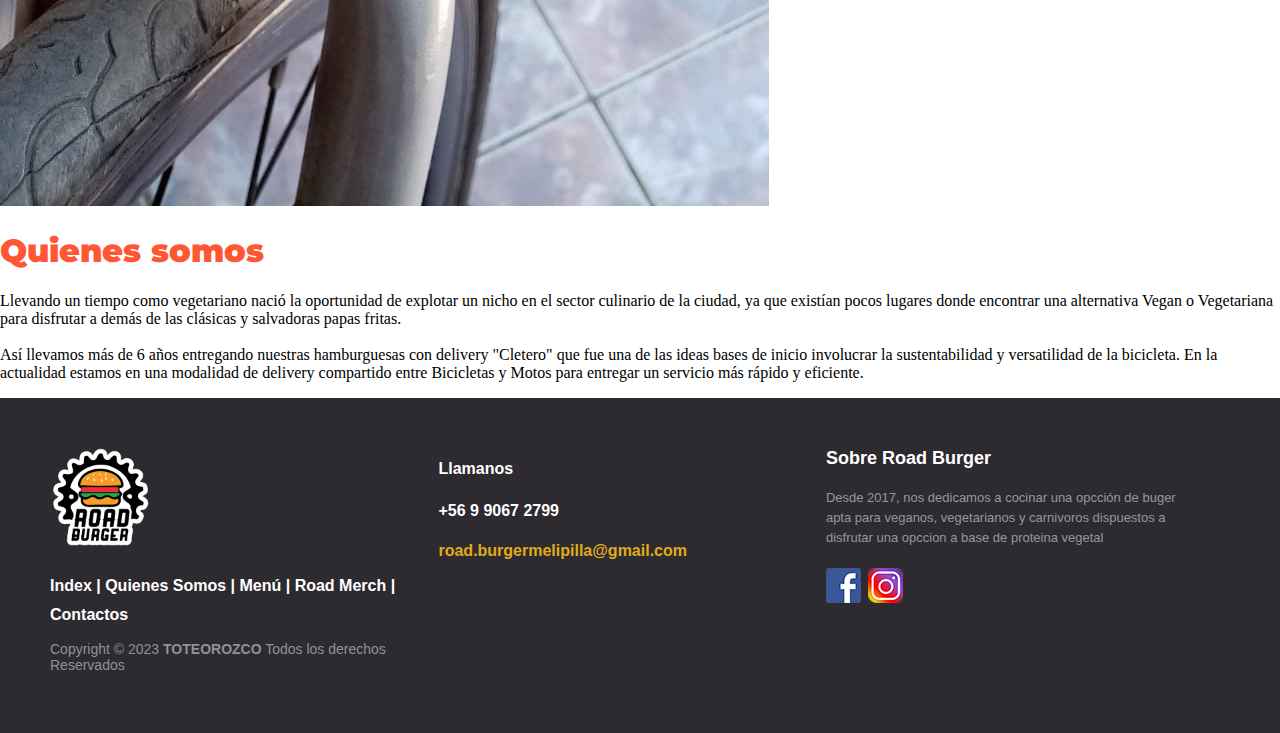
<file: paginas/quienessomos.html>
<!DOCTYPE html>
<html lang="en">
<head>
    <meta charset="UTF-8">
    <meta name="viewport" content="width=device-width, initial-scale=1.0">
<!--font-->
<link rel="preconnect" href="https://fonts.googleapis.com">
<link rel="preconnect" href="https://fonts.gstatic.com" crossorigin>
<link href="https://fonts.googleapis.com/css2?family=Mulish:wght@400;900&family=Poppins:wght@200;400;700&display=swap" rel="stylesheet">

    <title>ROADBURGER</title>

<!--Favicon-->
<link rel="icon" href="../assets/icon/burger.png" >

<!--cssbootstrap-->
<link href="https://cdn.jsdelivr.net/npm/bootstrap@5.3.1/dist/css/bootstrap.min.css" rel="stylesheet" integrity="sha384-4bw+/aepP/YC94hEpVNVgiZdgIC5+VKNBQNGCHeKRQN+PtmoHDEXuppvnDJzQIu9" crossorigin="anonymous">


<!--css-->
<link rel="stylesheet" href="../css/estilos.css">


</head>

<body>

    <!-- Inicio del menu -->

   
    
    <nav class="navbar navbar-expand-md  mb-8 fs-4"   style="bg:#FFF ;">
        <div class="container-fluid">
        <!-- icono o nombre -->
  
        <a class="navbar-brand" href="../index.html">
          <img src="../assets/road-burger-logo.png"  width="80px" alt="foto hamburguesa">
          
        </a>
            
        <!-- boton del menu -->
  
        <button class="navbar-toggler" type="button" data-bs-toggle="collapse" data-bs-target="#menu" aria-controls="navbarSupportedContent" aria-expanded="false" aria-label="Toggle navigation">
            <span class="navbar-toggler-icon"></span>
        </button>
  
          <!-- elementos del menu colapsable -->
  
        <div class="collapse navbar-collapse" id="menu">
          <ul class="navbar-nav ms-auto">
            <li class="nav-item">
              <a class="nav-link active" aria-current="page" href="../index.html">Inicio</a>
            </li>
  
            <li class="nav-item">
              <a class="nav-link" href="../paginas/quienessomos.html">Quienes Somos</a>
            </li>

            <li class="nav-item">
              <a class="nav-link" href="../paginas/menu.html">Menú</a>
            </li>
  
            <li class="nav-item">
              <a class="nav-link" href="../paginas/roadmerch.html">Road Merch</a>
            </li>
  
          
            <li class="nav-item">
              <a class="nav-link" href="../paginas/contactos.html">Contactanos</a>
            </li>
            
            
          </ul>
  
         
  
  
          
          
        </div>
     
        </div>  
      </nav>
  
<!--contenido-->





<div class="row g-0 m-5 position-relative">
  <div class="col-md-4 mb-md-0 p-md-4">
    <img src="../assets/quienesomos.jpeg" class="w-100" alt="foto de una hamburguesa">
  </div>
  <div class="col-md-6 p-4 ps-md-0">
    <h1 class="mt-0 ">Quienes somos</h1>
    <p>Llevando un tiempo como vegetariano nació la oportunidad de explotar un nicho en el sector culinario de la ciudad, ya que existían pocos lugares donde encontrar una alternativa Vegan o Vegetariana para disfrutar a demás de las clásicas y salvadoras papas fritas.
    <br>
    <br>
    Así llevamos más de 6 años entregando nuestras hamburguesas con delivery "Cletero" que fue una de las ideas bases de inicio involucrar la sustentabilidad y versatilidad de la bicicleta. En la actualidad estamos en una modalidad de delivery compartido entre Bicicletas y Motos para entregar un servicio más rápido y eficiente.
      
      </p>
    
  </div>
</div>




      <!--Footer-->
<footer class="footer-distributed">

  <div class="footer-left">
    <img src="../assets/road-burger-logo.png"  width="100px" alt="Logo de Road Burger">

    <p class="footer-links">
      <a href="../index.html">Index</a>
      |
      <a href="/paginas/quienessomos.html">Quienes Somos</a>
      |
      <a href="/paginas/menu.html">Menú</a>
      |

      <a href="/paginas/roadmerch.html">Road Merch</a>

      |
      <a href="/paginas/contactos.html">Contactos</a>
  </p>

      <p class="footer-company-name">Copyright © 2023 <strong>TOTEOROZCO</strong> Todos los derechos Reservados</p>
  </div>

  <div class="footer-center">
      <div>
          <i class="fa fa-map-marker"></i>
          <p>Llamanos</p>
      </div>

      <div>
          <i class="fa fa-phone"></i>
          <p>+56 9 9067 2799</p>
      </div>
      <div>
          <i class="fa fa-envelope"></i>
          <p><a href="road.burgermelipilla@gmail.com">road.burgermelipilla@gmail.com</a></p>
      </div>
  </div>
  <div class="footer-right">
      <p class="footer-company-about">
          <span>Sobre Road Burger</span>
         Desde 2017, nos dedicamos a cocinar una opcción de buger apta para veganos, vegetarianos y carnivoros dispuestos a disfrutar una opccion a base de proteina vegetal
      </p>
      <div class="footer-icons">
          <a href="https://www.facebook.com/Roadburgerveg"><i class="fa fa-facebook"> <img src="../assets/facebook.png" alt="red social facebook"></i></a>
          <a href="https://www.instagram.com/roadburgermelipilla/"> <i class="fa fa-instagram"> <img src="../assets/instagram.png" alt="red social Instagram" </i> </a>
          
      </div>
  </div>
</footer>



 <!--javabootstrap-->
 <script src="https://cdn.jsdelivr.net/npm/bootstrap@5.3.1/dist/js/bootstrap.bundle.min.js" integrity="sha384-HwwvtgBNo3bZJJLYd8oVXjrBZt8cqVSpeBNS5n7C8IVInixGAoxmnlMuBnhbgrkm" crossorigin="anonymous"></script>


</body>
</html>
</file>
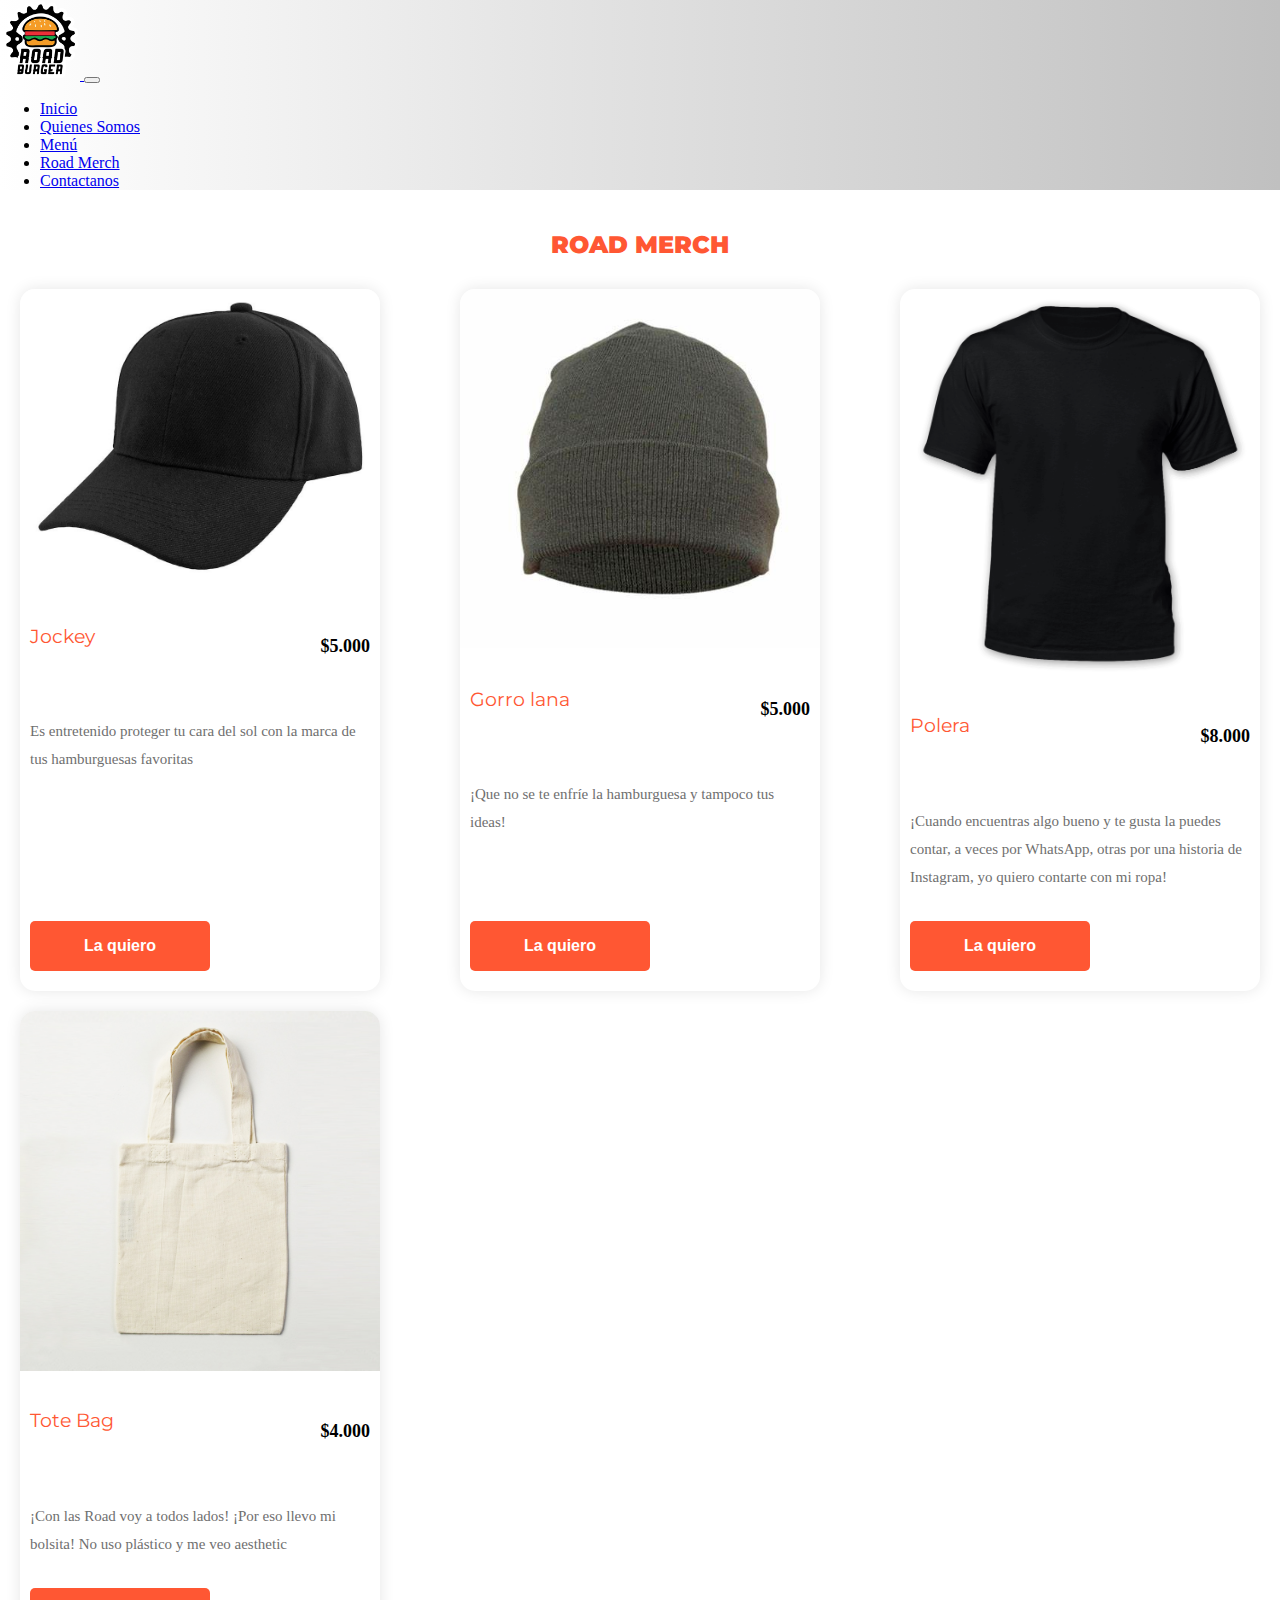
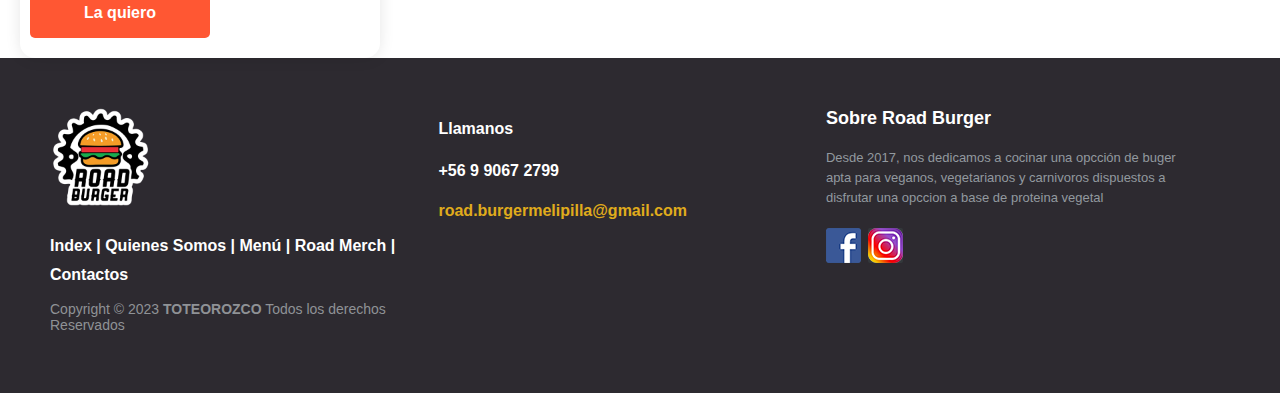
<file: paginas/roadmerch.html>
<!DOCTYPE html>
<html lang="en">
<head>
    <meta charset="UTF-8">
    <meta name="viewport" content="width=device-width, initial-scale=1.0">
<!--font-->
<link rel="preconnect" href="https://fonts.googleapis.com">
<link rel="preconnect" href="https://fonts.gstatic.com" crossorigin>
<link href="https://fonts.googleapis.com/css2?family=Mulish:wght@400;900&family=Poppins:wght@200;400;700&display=swap" rel="stylesheet">

    <title>ROADBURGER</title>

<!--Favicon-->
<link rel="icon" href="../assets/icon/burger.png" >

<!--cssbootstrap-->
<link href="https://cdn.jsdelivr.net/npm/bootstrap@5.3.1/dist/css/bootstrap.min.css" rel="stylesheet" integrity="sha384-4bw+/aepP/YC94hEpVNVgiZdgIC5+VKNBQNGCHeKRQN+PtmoHDEXuppvnDJzQIu9" crossorigin="anonymous">


<!--css-->
<link rel="stylesheet" href="../css/estilos.css">
<!--Se agrego otra hoja de estilos para no perder el original y se estaba sobre esccribiendo acada rato-->

</head>

<body>

    <!-- Inicio del menu -->

   
    
    <nav class="navbar navbar-expand-md  mb-4 fs-4"   style="bg:#FFF ;">
      <div class="container-fluid">
      <!-- icono o nombre -->

      <a class="navbar-brand" href="../index.html">
        <img src="../assets/road-burger-logo.png"  width="80px" alt="foto hamburguesa">
        
      </a>
          
      <!-- boton del menu -->

      <button class="navbar-toggler" type="button" data-bs-toggle="collapse" data-bs-target="#menu" aria-controls="navbarSupportedContent" aria-expanded="false" aria-label="Toggle navigation">
          <span class="navbar-toggler-icon"></span>
      </button>

        <!-- elementos del menu colapsable -->

      <div class="collapse navbar-collapse" id="menu">
        <ul class="navbar-nav ms-auto">
          <li class="nav-item">
            <a class="nav-link active" aria-current="page" href="../index.html">Inicio</a>
          </li>

          <li class="nav-item">
            <a class="nav-link" href="../paginas/quienessomos.html">Quienes Somos</a>
          </li>
          

          <li class="nav-item">
            <a class="nav-link" href="../paginas/menu.html">Menú</a>
          </li>

       

          <li class="nav-item">
            <a class="nav-link" href="../paginas/roadmerch.html">Road Merch</a>
          </li>

        
          <li class="nav-item">
            <a class="nav-link" href="../paginas/contactos.html">Contactanos</a>
          </li>
          
          
        </ul>

       


        
        
      </div>
   
      </div>  
    </nav>





    <div class="titulo-merch"><h2>ROAD MERCH</h2></div>

    <!--merch primerea idea
    <section class="gallery-container-merch">

        <div class="gallery-item-merch">
          <img src="../assets/merch-gorro.jpg" alt="Descripción de la imagen 1">
        </div>
        <div class="gallery-item-merch">
          <img src="../assets/merch-gorrolana.jpg" alt="Descripción de la imagen 2">
        </div>
        <div class="gallery-item-merch">
          <img src="../assets/merch-polera.png" alt="Descripción de la imagen 3">
        </div>
        <div class="gallery-item-merch">
          <img src="../assets/merch-totebag.jpg" alt="Descripción de la imagen 4">
        </div>
      </section>
-->

<div class="merch">
  <div class="merch-items">
    <img src="../assets/merch-gorro.jpg">
    <div class="contenido-merch">
        <div class="contenido-sub">
            <h3>Jockey</h3>
            <h5 class="precio"> $5.000 </h5>
        </div>
        <p>Es entretenido proteger tu cara del sol con la marca de tus hamburguesas favoritas</p>
        <button>La quiero</button>
    </div>
  </div>


  <div class="merch-items">
    <img src="../assets/merch-gorrolana.jpg">
    <div class="contenido-merch">
        <div class="contenido-sub">
            <h3>Gorro lana</h3>
            <h5 class="precio"> $5.000 </h5>
        </div>
        <p>¡Que no se te enfríe la hamburguesa y tampoco tus ideas!</p>
        <button>La quiero</button>
    </div>
  </div>



  
  <div class="merch-items">
    <img src="../assets/merch-polera.png">
    <div class="contenido-merch">
        <div class="contenido-sub">
            <h3>Polera</h3>
            <h5 class="precio"> $8.000 </h5>
        </div>
        <p>¡Cuando encuentras algo bueno y te gusta la puedes contar, a veces por WhatsApp, otras por una historia de Instagram, yo quiero contarte con mi ropa!</p>
        <button>La quiero</button>
    </div>
  </div>


  
  <div class="merch-items">
    <img src="../assets/merch-totebag.jpg">
    <div class="contenido-merch">
        <div class="contenido-sub">
            <h3> Tote Bag</h3>
            <h5 class="precio"> $4.000 </h5>
        </div>
        <p>¡Con las Road voy a todos lados! ¡Por eso llevo mi bolsita! No uso plástico y me veo aesthetic</p>
        <button>La quiero</button>
    </div>
  </div>


</div>



<!--Footer-->
<footer class="footer-distributed">

  <div class="footer-left">
    <img src="../assets/road-burger-logo.png"  width="100px" alt="Logo de Road Burger">

    <p class="footer-links">
      <a href="../index.html">Index</a>
      |
      <a href="/paginas/quienessomos.html">Quienes Somos</a>
      |
      <a href="/paginas/menu.html">Menú</a>
      |

      <a href="/paginas/roadmerch.html">Road Merch</a>

      |
      <a href="/paginas/contactos.html">Contactos</a>
  </p>

      <p class="footer-company-name">Copyright © 2023 <strong>TOTEOROZCO</strong> Todos los derechos Reservados</p>
  </div>

  <div class="footer-center">
      <div>
          <i class="fa fa-map-marker"></i>
          <p>Llamanos</p>
      </div>

      <div>
          <i class="fa fa-phone"></i>
          <p>+56 9 9067 2799</p>
      </div>
      <div>
          <i class="fa fa-envelope"></i>
          <p><a href="road.burgermelipilla@gmail.com">road.burgermelipilla@gmail.com</a></p>
      </div>
  </div>
  <div class="footer-right">
      <p class="footer-company-about">
          <span>Sobre Road Burger</span>
         Desde 2017, nos dedicamos a cocinar una opcción de buger apta para veganos, vegetarianos y carnivoros dispuestos a disfrutar una opccion a base de proteina vegetal
      </p>
      <div class="footer-icons">
          <a href="https://www.facebook.com/Roadburgerveg"><i class="fa fa-facebook"> <img src="../assets/facebook.png" alt="red social facebook"></i></a>
          <a href="https://www.instagram.com/roadburgermelipilla/"> <i class="fa fa-instagram"> <img src="../assets/instagram.png" alt="red social Instagram" </i> </a>
          
      </div>
  </div>
</footer>



 <!--javabootstrap-->
 <script src="https://cdn.jsdelivr.net/npm/bootstrap@5.3.1/dist/js/bootstrap.bundle.min.js" integrity="sha384-HwwvtgBNo3bZJJLYd8oVXjrBZt8cqVSpeBNS5n7C8IVInixGAoxmnlMuBnhbgrkm" crossorigin="anonymous"></script>



</body>
</html>
</file>
<file: css/estilos.css>
@import url("https://fonts.googleapis.com/css2?family=Montserrat:wght@400;900&family=Rubik+Mono+One&display=swap");
nav {
  background-image: linear-gradient(to right, #ffffff 0%, #c0c0c0 100%);
}

body {
  background-color: hsl(0, 0%, 100%);
  margin: 0px;
}

h2 {
  color: #FF5733;
  font-weight: 900;
  font-family: "montserrat";
}

h3 {
  color: #FF5733;
  font-weight: 400;
  font-family: "montserrat";
}

.header {
  background-color: #ffffff;
  display: flex;
  justify-content: space-between;
  align-items: center;
  height: 160px;
  padding: 5px 10%;
}

.header .logo img {
  height: 120px;
  width: auto;
}

.header .nav-links {
  list-style: none;
  font-size: 800;
}

.header .nav-links li {
  display: inline-block;
  padding: 0 20px;
}

.header .nav-links a {
  font-family: "Mulish", sans-serif;
  font-family: "Poppins", sans-serif;
  font-size: large;
  font-weight: bold;
  color: #FF5733;
  text-decoration: none;
}

.header .nav-links li a:hover {
  color: #010101;
  box-shadow: 0 3px 0 0;
}

/* inicio Proteinass*/
.proteinas {
  border: 20px;
  border-color: #FF5733;
  margin-top: 50px;
}

.row .proteinas {
  margin-bottom: 20px;
}

.col {
  border-radius: 2px;
  margin-top: 20px;
}

/*index slider*/
.carousel {
  interval: 1000;
}

.slider {
  width: 80%;
  height: auto;
}

.imagen-slider {
  display: flex;
  justify-content: center;
  align-items: center;
  height: 400px;
}

.imagen-slider img {
  max-width: 200%;
  max-height: 100%;
  object-fit: cover;
}

.carousel-inner {
  width: 100%;
  height: 360px;
  align-content: center;
}

.carousel-item {
  display: flex;
  justify-content: center;
  align-items: center;
  height: 400px;
}

.contenedor-video {
  display: flex;
  justify-content: center;
  align-items: center;
  height: 400px;
  margin-top: 60px;
  margin-bottom: 60px;
}

.contenedor-video iframe {
  max-width: 100%;
  max-height: 100%;
}

/*

header{
    display: flex;
    justify-content: space-between;
    align-items: center;
    height: 160px;
    padding: 5px 10px;
    background-color: rgb(196, 196, 196)
}



.header .logo img{
    height: 80px;
    width: auto;
}

.header .nav-link a{
    font-size: 700;
    color: #fff;
    text-decoration: none;
}

.header .nav-link li a:hover{
    color:#FF5733
}
*/
/* menu

.container-items{
    display: grid;
    grid-template-columns: repeat(3, 1fr);
    gap: 5px;
}


.item img{
    width: 100%;
    height: 300px;
    object-fit: cover;

}

.info-product{
    padding: 10px 30px;
    line-height: 2;
    display: flex;
    flex-direction: column;
    gap: 3px;
}

.price{
    font-size: 18px;
    font-weight: 900;
}

.info-product button{
    border: none;
    background: none;
    background-color: #000;
    color: #fff;
    padding: 15px 10px;
    cursor: pointer;
}


/*menu opcion2 */
.menu {
  margin-top: 30px;
  padding: 0;
  display: grid;
  grid-template-columns: repeat(auto-fit, minmax(350px, 1fr));
  grid-gap: 20px 40px;
}

.heading > h3 {
  font-weight: 600;
  font-size: 22px;
  letter-spacing: 5px;
}

.comida-items {
  display: grid;
  position: relative;
  grid-template-rows: auto 1fr;
  border-radius: 15px;
  box-shadow: 0 0 15px rgba(0, 0, 0, 0.1);
  margin: 0 20px;
}

.comida-items img {
  position: relative;
  width: 100%;
  border-radius: 15px 15px 0 0;
}

.contenido-menu {
  padding: 20px 10px;
  display: grid;
  grid-template-rows: auto 1fr 50px;
  grid-row-gap: 15px;
}

.contenido-sub {
  display: grid;
  grid-template-columns: auto auto;
}

.contenido-sub > h5 {
  font-weight: 600;
  font-size: 18px;
}

.precio {
  text-align: right;
}

.contenido-menu > p {
  color: #6f6f6f;
  font-size: 15px;
  line-height: 28px;
  font-weight: 400;
  align-self: stretch;
}

.contenido-menu > button {
  background-color: #FF5733;
  border: none;
  color: #ffffff;
  font-size: 16px;
  font-weight: 600;
  border-radius: 5px;
  width: 180px;
  transition: 0.4s all;
}

.contenido-menu > button:hover {
  transform: translate(9px);
  background-color: #B24C63;
}

/*Merche*/
.merch {
  margin-top: 30px;
  padding: 0;
  display: grid;
  grid-template-columns: repeat(auto-fit, minmax(350px, 1fr));
  grid-gap: 20px 40px;
}

.merch-items {
  display: grid;
  position: relative;
  grid-template-rows: auto 1fr;
  border-radius: 15px;
  box-shadow: 0 0 15px rgba(0, 0, 0, 0.1);
  margin: 0 20px;
}

.merch-items img {
  position: relative;
  width: 100%;
  border-radius: 15px 15px 0 0;
}

.contenido-merch {
  padding: 20px 10px;
  display: grid;
  grid-template-rows: auto 1fr 50px;
  grid-row-gap: 15px;
}

.contenido h2 {
  color: #FF5733;
}

.contenido-merch > p {
  color: #6f6f6f;
  font-size: 15px;
  line-height: 28px;
  font-weight: 400;
  align-self: stretch;
}

.contenido-merch > button {
  background-color: #FF5733;
  border: none;
  color: #fff;
  font-size: 16px;
  font-weight: 600;
  border-radius: 5px;
  width: 180px;
  transition: 0.4s all;
}

.contenido-merch > button:hover {
  transform: translate(9px);
  background-color: #FF5733;
}

/*delivery*/
.dondedelivery {
  display: flex;
  flex-direction: row;
  justify-content: center;
  align-content: center;
}

.cont-deli {
  padding: 0px 100px;
}

.caja1 {
  height: 350px;
  width: 450px;
  background-color: #FF5733;
  float: left;
  padding-left: 12px;
}

.caja2 {
  height: 350px;
  width: 450px;
  background-color: #FF5733;
  float: left;
  padding-left: 12px;
}

.listo {
  margin-left: 100px;
  margin-top: 40px;
}

/*galeria ROADMERCH*/
.gallery-container-merch {
  height: 400px;
  width: 80%;
  justify-content: space-around;
  background-color: #fff;
  margin: auto;
  padding: 10px 30px;
  line-height: 3;
  display: flex;
  flex-direction: row;
  gap: 3px;
}

.gallery-item-merch {
  max-width: auto;
  margin-bottom: 20px;
  text-align: center;
  display: flex;
  justify-content: space-around;
}

.gallery-item-merch img {
  max-width: 300px;
  height: auto;
}

.titulo-merch {
  text-align: center;
  margin: auto;
  margin-top: 40px;
  color: #FF5733;
}

/*Quienes somos*/
.quienessomos {
  background-image: url(../assets/fondo-burger2.jpg);
}

h1 {
  color: #FF5733;
  font-weight: 900;
  font-family: "montserrat";
}

/*contacto*/
.contacto {
  height: 350px;
  width: 450px;
  background-color: #FF5733;
  margin: auto;
  padding-left: 32px;
  padding-top: 30px;
  margin-top: 50px;
  background-position: center;
  background-attachment: fixed;
}

.fondocontacto {
  width: 100%;
  min-height: 100vh;
  background-image: url(../assets/fondo-contactos.jpg);
  background-repeat: no-repeat;
  background-position: center;
  background-size: cover;
  display: flex;
}

.card {
  height: 200px;
  display: flex;
  justify-content: center;
  align-items: center;
}

.form {
  width: 100%;
}

/*
.h1{
    font-weight: 700;
    font-family: 'roboto';
}


/* The footer is fixed to the bottom of the page */
footer {
  bottom: 0;
}

@media (max-height: 800px) {
  footer {
    position: static;
  }
  header {
    padding-top: 40px;
  }
}
.footer-distributed {
  background-color: #2d2a30;
  box-sizing: border-box;
  width: 100%;
  text-align: left;
  font: bold 16px sans-serif;
  padding: 50px 50px 60px 50px;
}

.footer-distributed .footer-left, .footer-distributed .footer-center, .footer-distributed .footer-right {
  display: inline-block;
  vertical-align: top;
}

/* Footer left */
.footer-distributed .footer-left {
  width: 30%;
}

.footer-distributed h3 {
  color: #ffffff;
  font: normal 36px "Cookie", cursive;
  margin: 0;
}

.footer-distributed h3 span {
  color: #e0ac1c;
}

/* Footer links */
.footer-distributed .footer-links {
  color: #ffffff;
  margin: 20px 0 12px;
}

.footer-distributed .footer-links a {
  display: inline-block;
  line-height: 1.8;
  text-decoration: none;
  color: inherit;
}

.footer-distributed .footer-company-name {
  color: #8f9296;
  font-size: 14px;
  font-weight: normal;
  margin: 0;
}

/* Footer Center */
.footer-distributed .footer-center {
  width: 35%;
}

.footer-distributed .footer-center i {
  background-color: #33383b;
  color: #ffffff;
  font-size: 25px;
  width: 38px;
  height: 38px;
  border-radius: 50%;
  text-align: center;
  line-height: 42px;
  margin: 10px 15px;
  vertical-align: middle;
}

.footer-distributed .footer-center i.fa-envelope {
  font-size: 17px;
  line-height: 38px;
}

.footer-distributed .footer-center p {
  display: inline-block;
  color: #ffffff;
  vertical-align: middle;
  margin: 0;
}

.footer-distributed .footer-center p span {
  display: block;
  font-weight: normal;
  font-size: 14px;
  line-height: 2;
}

.footer-distributed .footer-center p a {
  color: #e0ac1c;
  text-decoration: none;
}

/* Footer Right */
.footer-distributed .footer-right {
  width: 30%;
}

.footer-distributed .footer-company-about {
  line-height: 20px;
  color: #92999f;
  font-size: 13px;
  font-weight: normal;
  margin: 0;
}

.footer-distributed .footer-company-about span {
  display: block;
  color: #ffffff;
  font-size: 18px;
  font-weight: bold;
  margin-bottom: 20px;
}

.footer-distributed .footer-icons {
  margin-top: 20px;
}

.footer-distributed .footer-icons a {
  display: inline-block;
  width: 35px;
  height: 35px;
  cursor: pointer;
  background-color: #33383b;
  border-radius: 2px;
  font-size: 20px;
  color: #ffffff;
  text-align: center;
  line-height: 35px;
  margin-right: 3px;
  margin-bottom: 5px;
}

.footer-distributed .footer-icons a:hover {
  background-color: #3F71EA;
}

.footer-links a:hover {
  color: #3F71EA;
}

@media (max-width: 880px) {
  .footer-distributed .footer-left, .footer-distributed .footer-center, .footer-distributed .footer-right {
    display: block;
    width: 100%;
    margin-bottom: 40px;
    text-align: center;
  }
  .footer-distributed .footer-center i {
    margin-left: 0;
  }
}
/*ejemplo contacto*/
.contacto1 {
  background-image: url(../assets/fondo-contactos.jpg);
  background-size: cover;
  height: 100vh;
}

.form-label {
  font-size: x-large;
  color: #FF5733;
}

.form-control {
  border-color: #FF5733;
}

form {
  width: 100vw;
  margin: auto;
  padding: 50px;
  background-color: #fff;
}

/*# sourceMappingURL=estilos.css.map */
</file>
